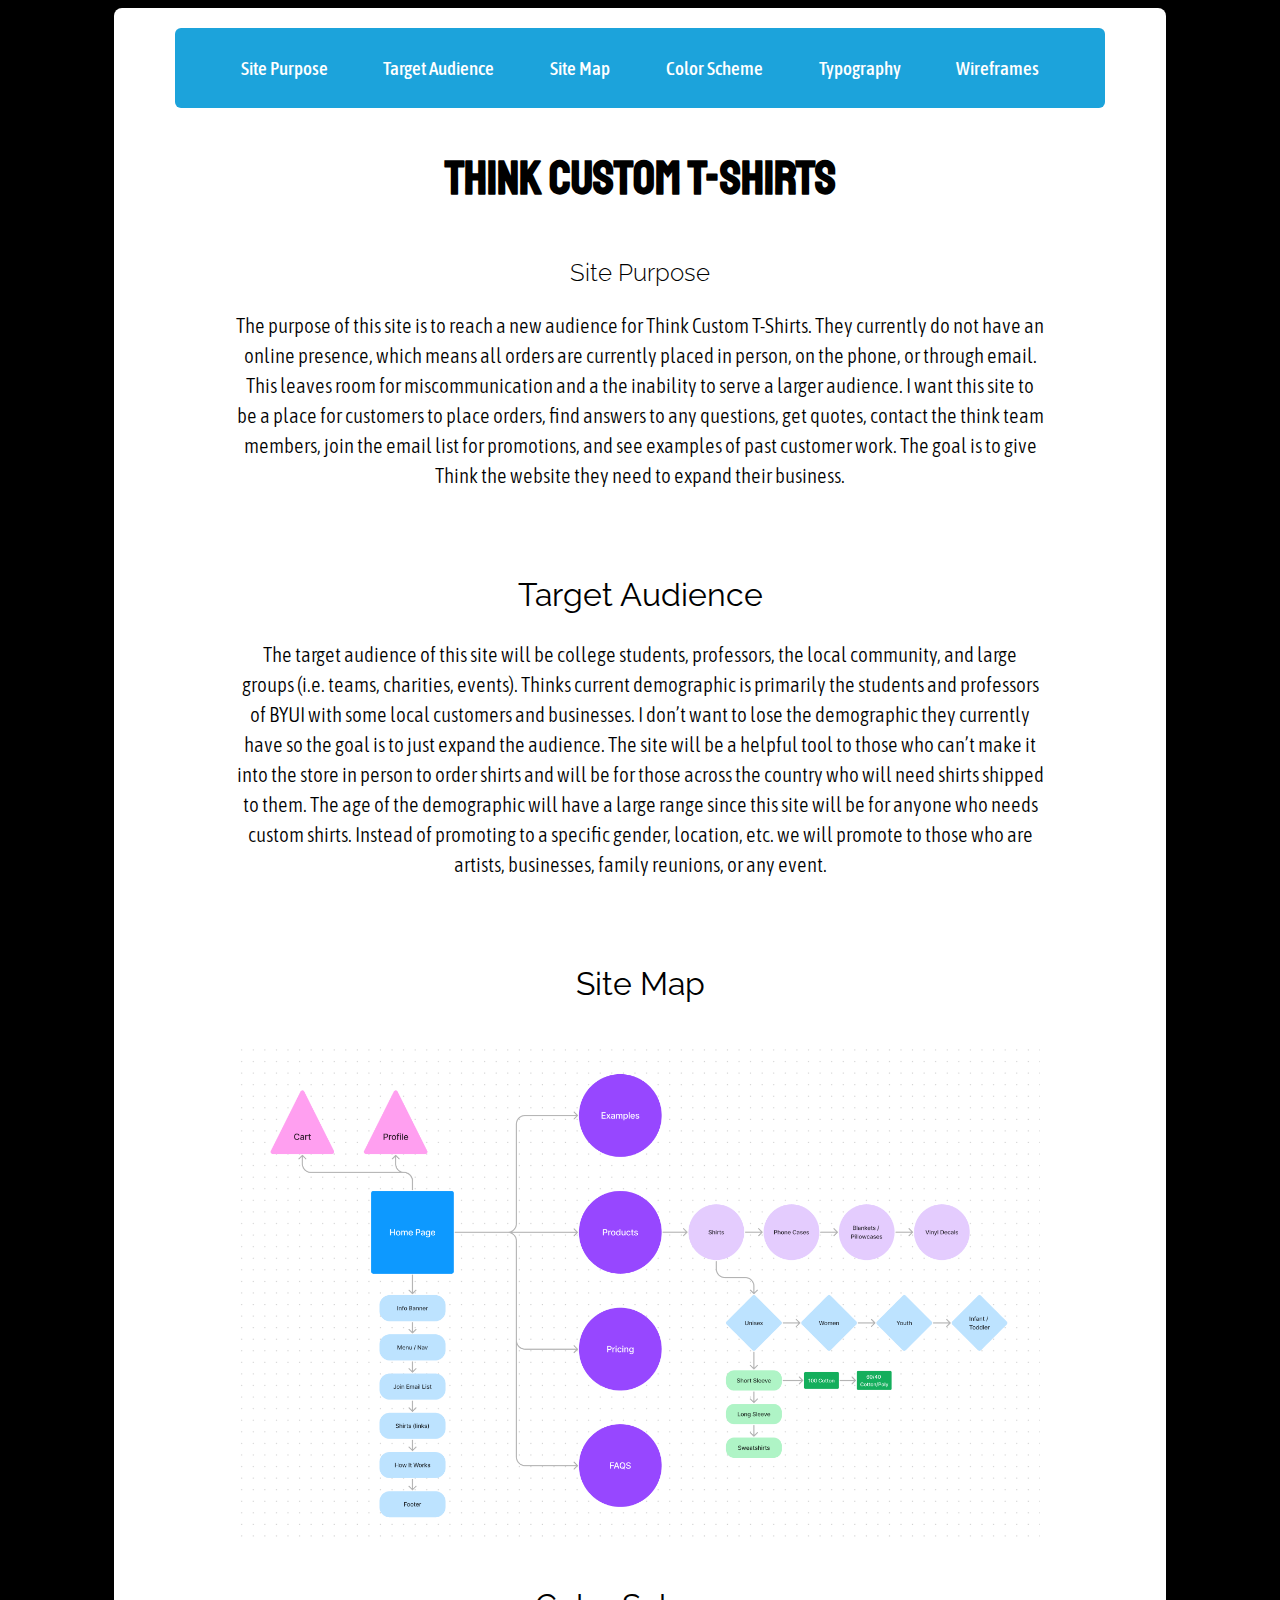
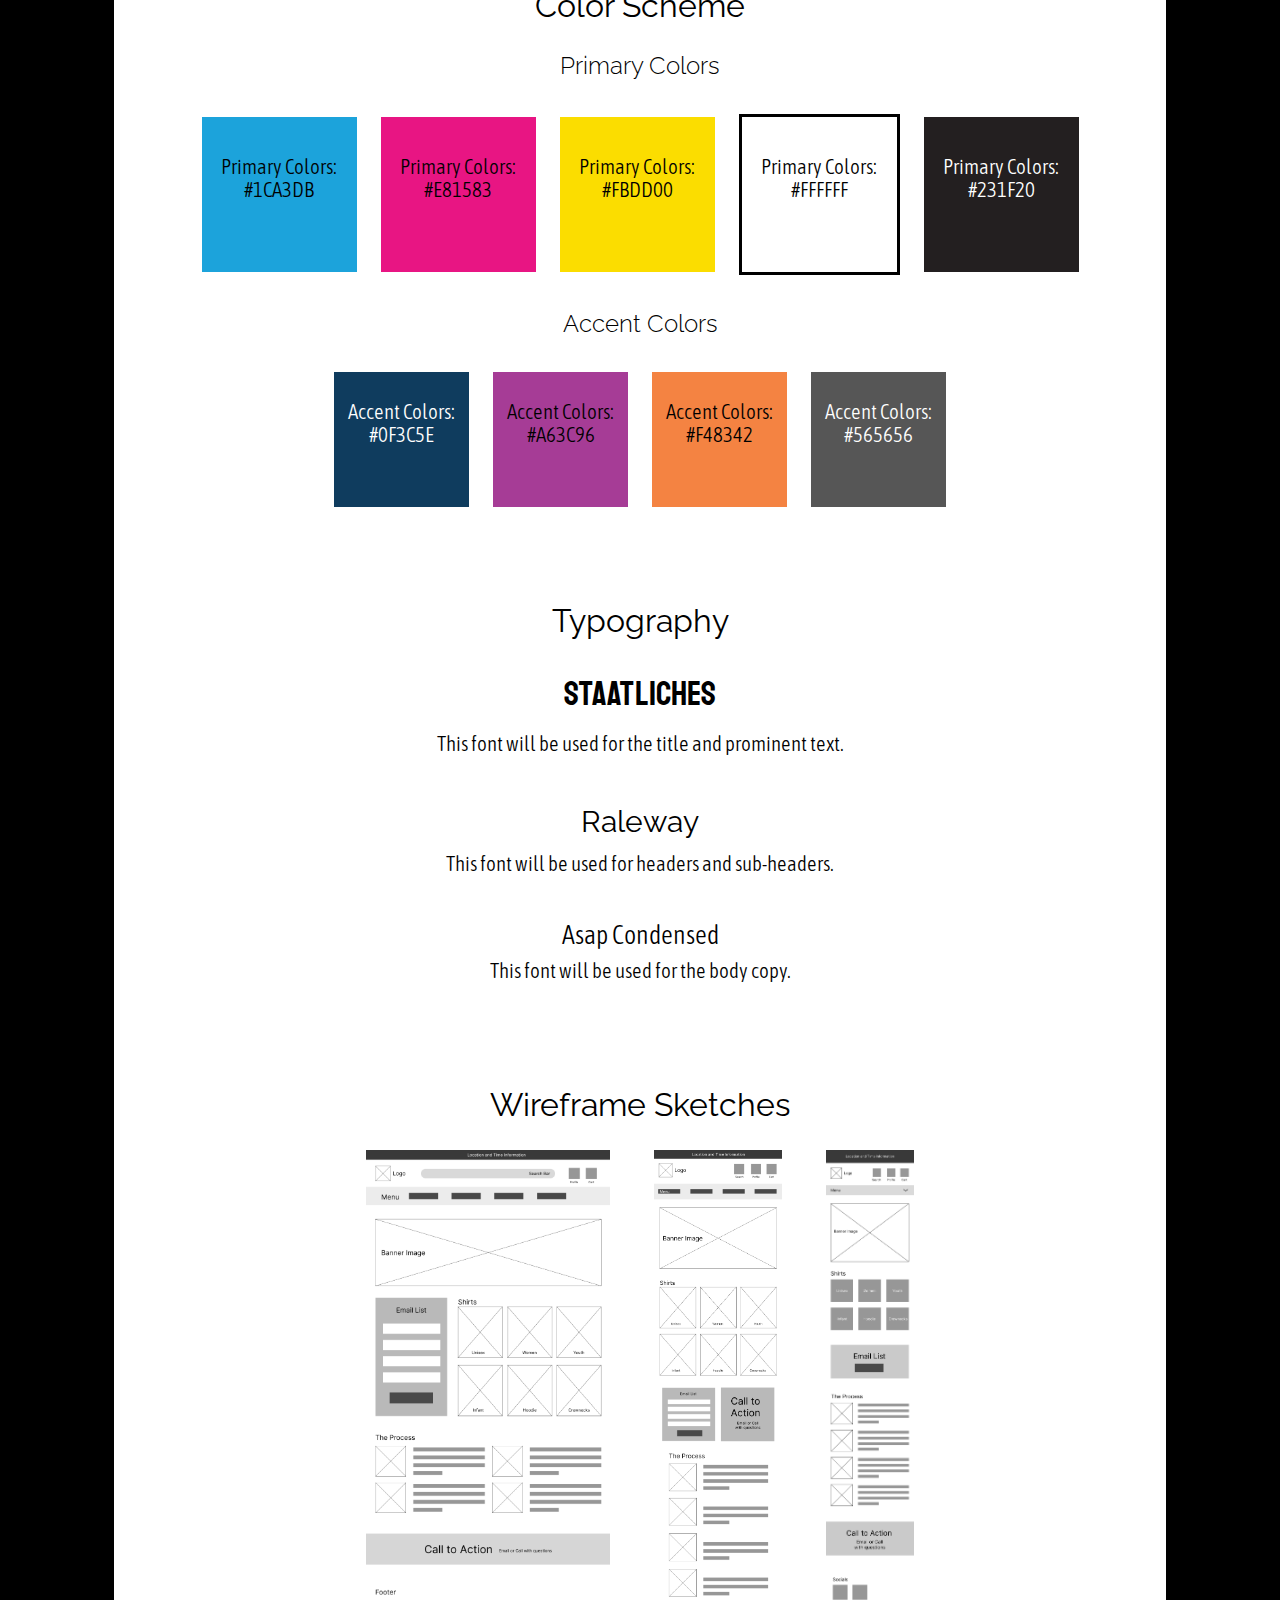
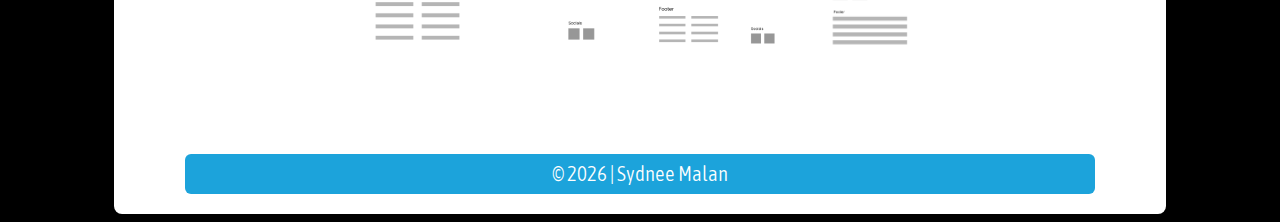
<file: siteplan/index.html>
<!DOCTYPE html>
<html lang="en">
<head>
    <meta charset="UTF-8">
    <meta http-equiv="X-UA-Compatible" content="IE=edge">
    <meta name="viewport" content="width=device-width, initial-scale=1.0">
    <link href="main.css" rel="stylesheet">
    <link rel="browser icon" href="../images/favicon.ico">
    <title>Think Site Plan</title>
</head>
<body id="top">
    <div id="content">
        <header>
            <div id="navbar">
                <nav>
                    <ul>
                        <li>
                            <a href="#site_info">Site Purpose</a>
                        </li>
                        <li>
                            <a href="#target-audience">Target Audience</a>
                        </li>
                        <li>
                            <a href="#site_map">Site Map</a>
                        </li>
                        <li>
                            <a href="#color-scheme">Color Scheme</a>
                        </li>
                        <li>
                            <a href="#typography">Typography</a>
                        </li>
                        <li>
                            <a href="#wireframe">Wireframes</a>
                        </li>
                    </ul>
                </nav>
            </div>

        </header>
        <main>
            <div id="site_info">
                <h1>Think Custom T-Shirts</h1>
                <!-- Site Purpose -->
                <h3>Site Purpose</h3>
                <p id="purpose">The purpose of this site is to reach a new audience for Think Custom T-Shirts. They currently do not have an online presence, which means all orders are currently placed in person, on the phone, or through email. This leaves room for miscommunication and a the inability to serve a larger audience. I want this site to be a place for customers to place orders, find answers to any questions, get quotes, contact the think team members, join the email list for promotions, and see examples of past customer work. The goal is to give Think the website they need to expand their business. </p>
                <!-- <h3>Logo</h3>
                <img id="logo" src="images/ogdenlogo.png" alt="A logo for Ogden City, UT. It has mountains and their name."> -->
            </div>

            <div id="target-audience">
                <h2>Target Audience</h2>
                <p>The target audience of this site will be college students, professors, the local community, and large groups (i.e. teams, charities, events). Thinks current demographic is primarily the students and professors of BYUI with some local customers and businesses. I don’t want to lose the demographic they currently have so the goal is to just expand the audience. The site will be a helpful tool to those who can’t make it into the store in person to order shirts and will be for those across the country who will need shirts shipped to them. The age of the demographic will have a large range since this site will be for anyone who needs custom shirts. Instead of promoting to a specific gender, location, etc. we will promote to those who are artists, businesses, family reunions, or any event.</p>
                <!-- target audience description -->
                <!-- two personas -->
                <!-- <h3>Personas</h3>
                <p>Our target audience is the businesses owners of Ogden and the residents who shop and support those businesses.</p>
                <div id="grid">
                    <img id="buswomen" src="images/buswomen.jpg" alt="A women folding her arms with long hair and glasses.">
                    <p id="buswomenpara">Persona 1 just graduated from Weber State University and wants to create a new local business. She wants help with knowing how to get started and to connect with other local businesses.</p>
                    <img id="dad" src="images/dad.jpg" alt="A man with glasses smiling outside.">
                    <p id="dadpara">Personal 2 is a stay at home dad and wants to know about any deals or events that might be occurring. He would like to find ways to support those in his community.</p>
                </div> -->
                <!-- <a href="#top">Back to Top</a> -->
            </div>

            
            <div id="site_map">
                <h2>Site Map</h2>
                <img id="sitemap" src="images/siteplan.png" alt="A site plan for Think custom t-shirts.">

            </div>

            <div id="color-scheme">
                <h2>Color Scheme</h2>
                <h3>Primary Colors</h3>
                <div class="box blue">
                   <h4 id="primcolor1">Primary Colors: #1CA3DB</h4> 
                </div>
                <div class="box pink">
                    <h4 id="primcolor2">Primary Colors: #E81583</h4>
                </div>
                <div class="box yellow">
                    <h4 id="primcolor3">Primary Colors: #FBDD00</h4>
                </div>
                <div class="box white">
                    <h4 id="primcolor4">Primary Colors: #FFFFFF</h4> 
                </div>
                <div class="box black">
                    <h4 id="primcolor5">Primary Colors: #231F20</h4>
                </div>
                
                <h3>Accent Colors</h3>
                <div class="box navy">
                    <h4 id="accentcolor1">Accent Colors: #0F3C5E</h4>
                </div>
                <div class="box purple">
                    <h4 id="accentcolor2">Accent Colors: #A63C96</h4>
                </div>
                <div class="box orange">
                    <h4 id="accentcolor3">Accent Colors: #F48342</h4>
                </div>
                <div class="box grey">
                    <h4 id="accentcolor4">Accent Colors: #565656</h4>
                </div>

                <!-- <a href="#top">Back to Top</a> -->
                <!-- <h3 id="primcolor">Primary Color</h3>
                <p>#96BBD8 - This will be used color blocking and the background of different elements.</p>
                <h3 id="seccolor">Secondary Color</h3>
                <p>#FFF0D8 - This will be used for the background.</p>
                <h3 id="acc1color">Accent Color</h3>
                <p>#000000 - This will be used for all body copy and captions.</p>
                <h3 id="acc2color">Accent Color</h3>
                <p>#D86B56 - This will be used for any contrasting details, such as lines or subheadings.</p>
                <h3 id="acc3color">Accent Color</h3>
                <p>#733A32 - This is will be used for headings and other bold text.</p> -->
                <!-- list the colors -->
                <!-- reference the elements/content where the colors will apply -->
            </div>
            <!-- <a class="top" href="#top">Back to Top</a> -->

            <div id="typography">
                <h2>Typography</h2>
                <h3 id="heading">Staatliches</h3>
                <p class="type">This font will be used for the title and prominent text.</p>
                <h3 id="sub_heading">Raleway</h3>
                <p class="type">This font will be used for headers and sub-headers.</p>
                <h3 id="body_copy">Asap Condensed</h3>
                <p class="type">This font will be used for the body copy.</p>
                <!-- reference the elements/content there type choices will apply -->
                <!-- <h3>Prata</h3>
                <p>This font will be used for all titles and headers.</p>
                <h3 id="gothic">Gothic</h3>
                <p>This font will be used for the body copy and captions.</p>
                <p class="small">Both fonts come from Google Fonts.</p> -->
                <!-- <a href="#top">Back to Top</a> -->
            </div>

            <div id="wireframe">
                <h2>Wireframe Sketches</h2>
                <img class="all_wireframes" src="images/large.png" alt="A wireframe for Think custom t-shirts - for a large screen.">
                <img class="all_wireframes" src="images/medium.png" alt="A wireframe for Think custom t-shirts - for a medium screen.">
                <img class="all_wireframes" src="images/small.png" alt="A wireframe for Think custom t-shirts - for a small screen.">
            </div>

        </main>
        <footer>
            <p class="year_name">&copy; <span class="year"></span> | Sydnee Malan </p>
            <!-- <p class="updated_info">Last Updated: <span class="updated"></span></p> -->
        </footer>
        <script src="script.js"></script>
    </div>
</body>
</html>
</file>
<file: siteplan/main.css>
@import url('https://fonts.googleapis.com/css2?family=Asap+Condensed:ital,wght@0,300;0,400;0,500;0,600;1,300;1,400&family=Fredoka+One&family=Raleway:ital,wght@0,300;0,400;0,500;0,600;0,700;1,400;1,500&family=Staatliches&display=swap');

/* font-family: 'alvaniaregular', sans-serif;

font-family: 'Fredoka One', cursive;
font-family: 'Staatliches', cursive; 
font-family: 'Raleway', sans-serif;
font-family: 'Asap Condensed', sans-serif;*/


/*! Generated by Font Squirrel (https://www.fontsquirrel.com) on December 2, 2022 */
/* p { font-family: 'WebFont', Arial, sans-serif; } */
@font-face {
    font-family: 'alvaniaregular';
    src: url('alvania-webfont.woff2') format('woff2'),
         url('alvania-webfont.woff') format('woff');
    font-weight: normal;
    font-style: normal;
}


body{
    background-color: black;
    text-align:center;
}
#content{
    background-color: white;
    width: 80%;
    margin: 0 auto;
    padding: 20px;
    max-width: 1200px;
    border-radius: 8px;
    /* display:grid;
    grid-template-columns: 1fr; */
}

#logo{
    width:200px;
    margin-top: -15px;
}

h1{
    font-family: 'Staatliches'; 
    font-size: 3em;
    margin-bottom: 50px;
    margin-top: 40px;
}

h2{
    font-family: 'Raleway', sans-serif;
    font-weight: 400;
    font-size: 2em;
}

h3{
    font-family: 'Raleway', sans-serif;
    font-weight: 300;
    font-size: 1.5em;
}
h4{
    font-family: 'Asap Condensed', sans-serif;
    font-size: 1.3em;
    font-weight: 300;
}

p{
    font-family: 'Asap Condensed', sans-serif;
    font-weight: 300;
    font-size: 1.3em;
    line-height: 30px;
    width:80%;
    margin: 0 auto;
}

.type{
    margin-top: -20px;
    padding-bottom: 15px;
}

nav ul{
    padding-inline-start: 0;
    width: 90%;
    display: flex;
    flex-direction: column;
    justify-content: space-evenly;
    list-style-type: none;
    margin: 0 auto;
    background-color: #1CA3DB;
    border-radius: 6px;
    padding:20px 10px 20px 10px;

}

nav li{
    font-family: 'Asap Condensed', sans-serif;
    font-weight: 500;
    line-height: 40px;
    font-size: 1.2em;
    
}

nav a{
    text-decoration: none;
    color:white;
}

nav li:hover{
    background-color:#0F3C5E;
    border-radius: 6px;
    padding:0 15px 0 15px;
}

nav a:active{
    color:black;
}

.sticky {
    position: fixed;
    top: 5px;
    width: 79%;
    margin: 0 auto;
}

  .sticky + .content {
    padding-top: 60px;
}


img{
    padding: 20px;
    width: 250px;
}

#sitemap{
    width: 800px;
}


/* ol li{
    text-align: center;
    list-style-position: inside;
    font-family: Gothic, sans-serif;
    font-weight: 400;
    line-height: 23px;
} */



.box{
    display: inline-block;
    width: 135px;
    height: 135px;
    margin:10px;
}

.blue{
    background-color: #1CA3DB;
    padding:10px;
}
.pink{
    background-color: #E81583;
    padding:10px;

}
.yellow{
    background-color: #FBDD00;
    padding:10px;

}
.white{
    background-color: #FFFFFF;
    border-style: solid;
    border-color: black;
    padding:10px;

}
.black{
    background-color: #231F20;
    color:white;
    padding:10px;

}

.navy{
    background-color: #0F3C5E;
    color:white;
}
.purple{
    background-color: #A63C96;
}
.orange{
    background-color: #F48342;
}
.grey{
    background-color: #565656;
    color:white;
}





#site_info{
    margin-bottom: 85px;
}
#target-audience{
    margin-bottom: 85px;
}
#color-scheme{
    margin-bottom: 85px;
}
#typography{
    margin-bottom: 85px;
}


#heading{
    font-family: 'Staatliches'; 
    font-size: 34px;
}
#sub_heading{
    font-family: 'Raleway', sans-serif;
    font-weight: 400;
    font-size: 30px;
}
#body_copy{
    font-family: 'Asap Condensed', sans-serif;
    font-weight: 300;
    font-size: 26px;
}



.small{
    font-size: .9em;
    margin-top: 40px;
    padding-bottom:20px;
}


.all_wireframes{
    max-height:500px;
    width: auto;
    margin-top: -20px;
    padding-bottom: 100px;
}



footer {
    background-color: #1CA3DB;
    margin: 0 auto;
    width: 90%;
    padding: 5px 0 5px 0;
    border-radius: 6px;
    line-height: 5px;
    font-weight: 600;
    font-size: 1em;
    color:white;
}











/* Medium Screen */
@media screen and (min-width: 700px){

    nav ul{
        display: flex;
        flex-direction: row;
        justify-content: space-evenly;
        list-style-type: none;
        margin: 0 auto;
    }

    #grid{
        display: grid;
        grid-template-columns: 1fr 1fr;
        grid-template-rows: .3fr .3fr;
        width:90%;
        margin: 0 auto;
    }

    #buswomen{
        display:inline;
        margin: 0 auto;
        grid-column: 1/2;
        grid-row: 1/2;
    }
    #buswomenpara{
        grid-column: 1/2;
        grid-row: 2/3;
    }

    #dad{
        display:inline;
        margin: 0 auto;
        grid-column: 2/3;
        grid-row: 1/2;
    }
    #dadpara{
        grid-column: 2/3;
        grid-row: 2/3;
    }

}
</file>
